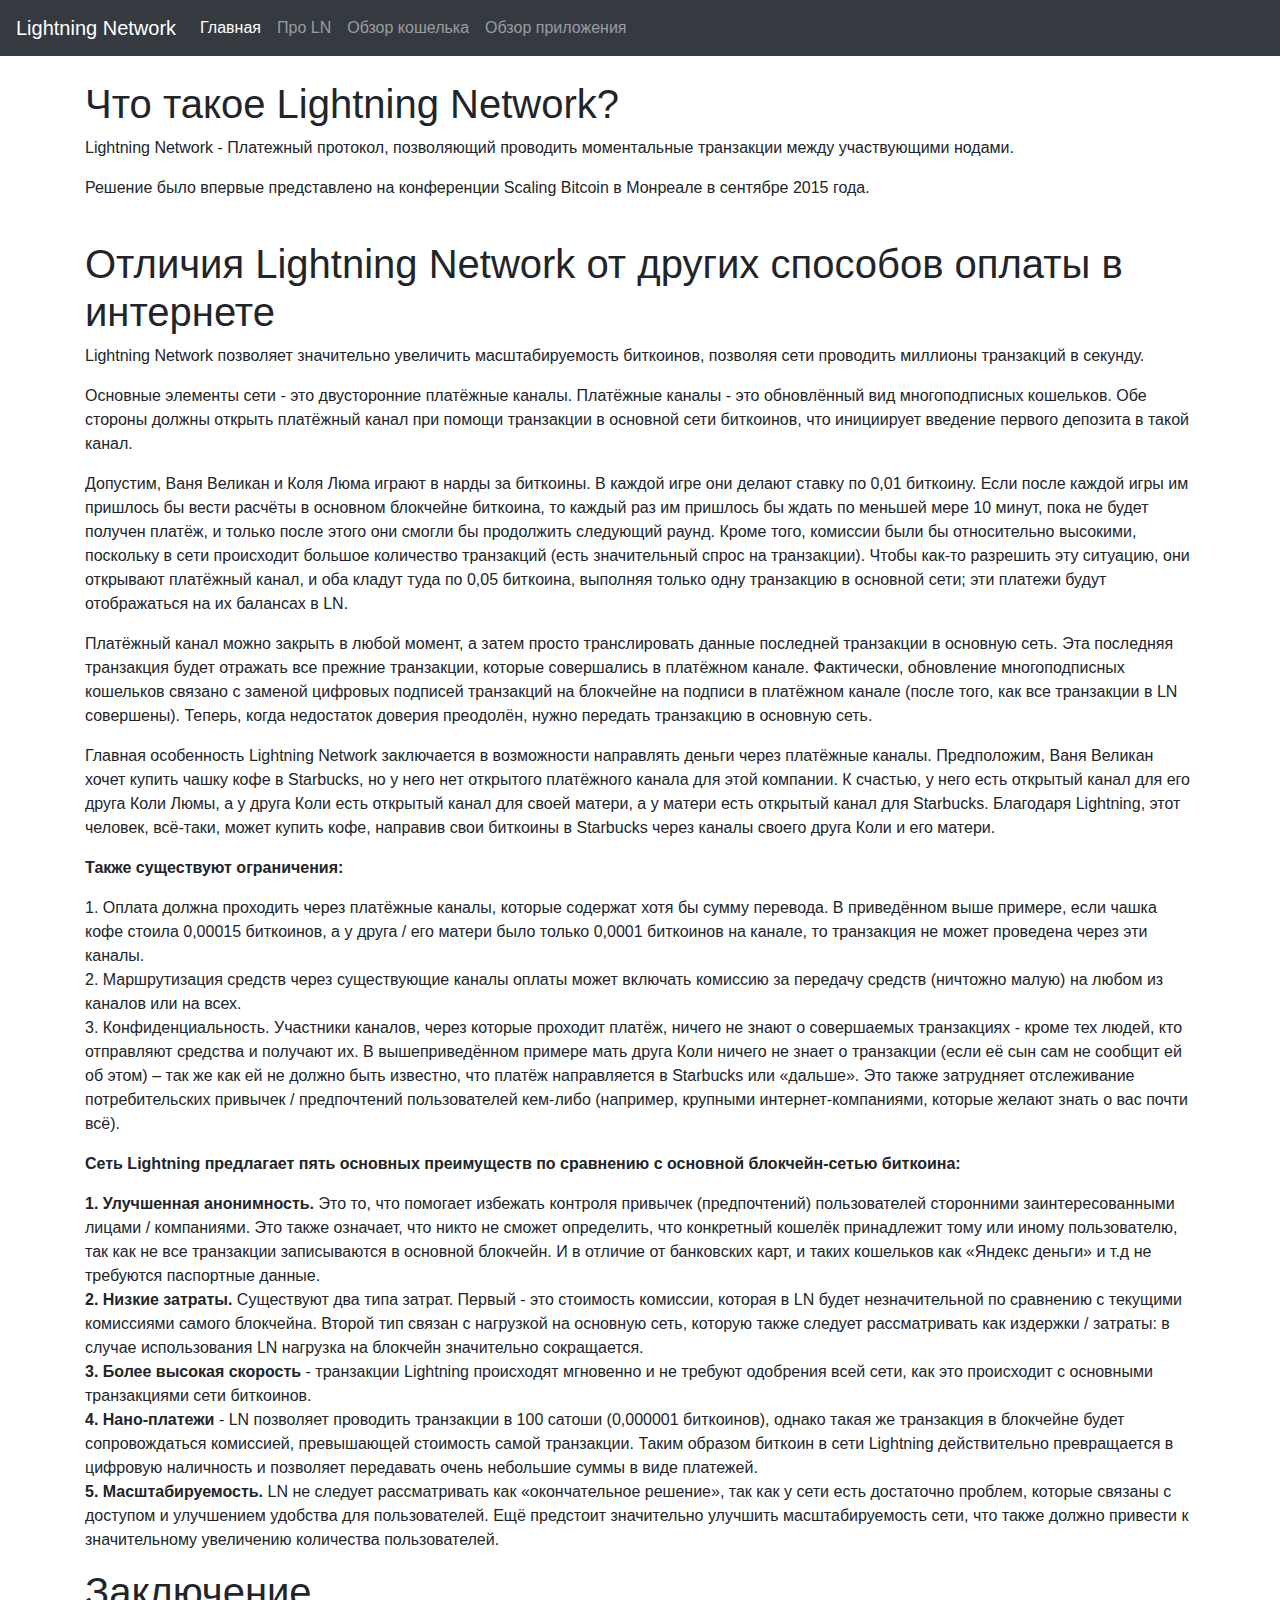
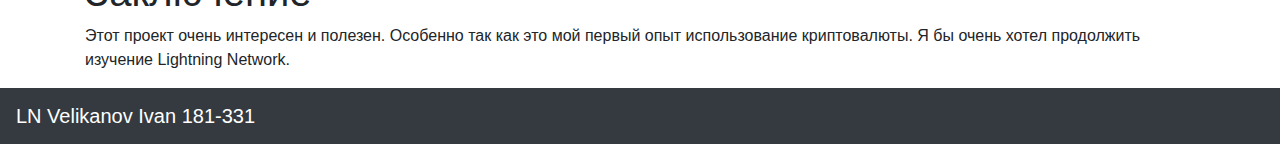
<file: about.html>
<!DOCTYPE html>
<html lang = "ru">
<head>
    <meta charset="UTF-8">
    <meta name="vievport" content="width=device-width, initial-scale=1.0">
    <meta http-equiv="X-UA-Compatible" content="ie=edge">
    <link rel="stylesheet" href="style2.css">
    <link rel="stylesheet" href="https://stackpath.bootstrapcdn.com/bootstrap/4.3.1/css/bootstrap.min.css">
    <title>ПД Lightning Network About</title>
</head>
<body>
    <nav class="navbar navbar-expand-lg navbar-dark bg-dark">
        <a class="navbar-brand" href="#">Lightning Network</a>
        <button class="navbar-toggler" type="button" data-toggle="collapse" data-target="#navbarNavAltMarkup" aria-controls="navbarNavAltMarkup" aria-expanded="false" aria-label="Toggle navigation">
          <span class="navbar-toggler-icon"></span>
        </button>
        <div class="collapse navbar-collapse" id="navbarNavAltMarkup">
          <div class="navbar-nav">
            <a class="nav-item nav-link active" href="index.html">Главная <span class="sr-only">(current)</span></a>
            <a class="nav-item nav-link" href="about.html">Про LN</a>
            <a class="nav-item nav-link" href="wallet.html">Обзор кошелька</a>
            <a class="nav-item nav-link" href="app.html">Обзор приложения</a>
            
          </div>
        </div>
      </nav>

      <div class="container">
          <br>
          <h1>Что такое Lightning Network?</h1>
          <p>
            Lightning Network - Платежный протокол, позволяющий проводить моментальные транзакции между участвующими нодами.

           <p>	 Решение было впервые представлено на конференции Scaling Bitcoin в Монреале в сентябре 2015 года.</p>
          </p><br>
          <h1>Отличия Lightning Network от других способов оплаты в интернете</h1>
          <!-- <p>Главной целью Lightning Network является масштабирование и более быстрая работа блокчейн-сетей, в частности, осуществление моментальных микроплатежей с более низкими, чем при обычных транзакциях, комиссиями.

            Если говорить просто, Lightning Network позволяет пользователям проводить транзакции напрямую между собой, не записывая информацию в публичный блокчейн. Таким образом решаются сразу две задачи: более быстрые и дешевые транзакции, а также сокращение объема данных блокчейна. Кроме того, эта технология способствует большей анонимности пользователей.</p> -->

            <p>Lightning Network позволяет значительно увеличить масштабируемость биткоинов, позволяя сети проводить миллионы транзакций в секунду.</p>
            <p>Основные элементы сети - это двусторонние платёжные каналы. Платёжные каналы - это обновлённый вид многоподписных кошельков. Обе стороны должны открыть платёжный канал при помощи транзакции в основной сети биткоинов, что инициирует введение первого депозита в такой канал.</p>
            <p>Допустим, Ваня Великан и Коля Люма играют в нарды за биткоины. В каждой игре они делают ставку по 0,01 биткоину. Если после каждой игры им пришлось бы вести расчёты в основном блокчейне биткоина, то каждый раз им пришлось бы ждать по меньшей мере 10 минут, пока не будет получен платёж, и только после этого они смогли бы продолжить следующий раунд. Кроме того, комиссии были бы относительно высокими, поскольку в сети происходит большое количество транзакций (есть значительный спрос на транзакции). Чтобы как-то разрешить эту ситуацию, они открывают платёжный канал, и оба кладут туда по 0,05 биткоина, выполняя только одну транзакцию в основной сети; эти платежи будут отображаться на их балансах в LN.</p>
            <p>Платёжный канал можно закрыть в любой момент, а затем просто транслировать данные последней транзакции в основную сеть. Эта последняя транзакция будет отражать все прежние транзакции, которые совершались в платёжном канале. Фактически, обновление многоподписных кошельков связано с заменой цифровых подписей транзакций на блокчейне на подписи в платёжном канале (после того, как все транзакции в LN совершены). Теперь, когда недостаток доверия преодолён, нужно передать транзакцию в основную сеть.</p>
            <p>Главная особенность Lightning Network заключается в возможности направлять деньги через платёжные каналы. Предположим, Ваня Великан хочет купить чашку кофе в Starbucks, но у него нет открытого платёжного канала для этой компании. К счастью, у него есть открытый канал для его друга Коли Люмы, а у друга Коли есть открытый канал для своей матери, а у матери есть открытый канал для Starbucks. Благодаря Lightning, этот человек, всё-таки, может купить кофе, направив свои биткоины в Starbucks через каналы своего друга Коли и его матери.</p>
            <p><b>Также существуют ограничения:</b></p>
            <p>1.	Оплата должна проходить через платёжные каналы, которые содержат хотя бы сумму перевода. В приведённом выше примере, если чашка кофе стоила 0,00015 биткоинов, а у друга / его матери было только 0,0001 биткоинов на канале, то транзакция не может проведена через эти каналы.<br>
2.	Маршрутизация средств через существующие каналы оплаты может включать комиссию за передачу средств (ничтожно малую) на любом из каналов или на всех.<br>
3.	Конфиденциальность. Участники каналов, через которые проходит платёж, ничего не знают о совершаемых транзакциях - кроме тех людей, кто отправляют средства и получают их. В вышеприведённом примере мать друга Коли ничего не знает о транзакции (если её сын сам не сообщит ей об этом) – так же как ей не должно быть известно, что платёж направляется в Starbucks или «дальше». Это также затрудняет отслеживание потребительских привычек / предпочтений пользователей кем-либо (например, крупными интернет-компаниями, которые желают знать о вас почти всё).
</p>
	<p><b>Сеть Lightning предлагает пять основных преимуществ по сравнению с основной блокчейн-сетью биткоина:</b></p>
	<p><b>1. Улучшенная анонимность.</b> Это то, что помогает избежать контроля привычек (предпочтений) пользователей сторонними заинтересованными лицами / компаниями. Это также означает, что никто не сможет определить, что конкретный кошелёк принадлежит тому или иному пользователю, так как не все транзакции записываются в основной блокчейн. И в отличие от банковских карт, и таких кошельков как «Яндекс деньги» и т.д не требуются паспортные данные. <br>
<b>2. Низкие затраты.</b> Существуют два типа затрат. Первый - это стоимость комиссии, которая в LN будет незначительной по сравнению с текущими комиссиями самого блокчейна. Второй тип связан с нагрузкой на основную сеть, которую также следует рассматривать как издержки / затраты: в случае использования LN нагрузка на блокчейн значительно сокращается. <br>
<b>3. Более высокая скорость </b>- транзакции Lightning происходят мгновенно и не требуют одобрения всей сети, как это происходит с основными транзакциями сети биткоинов. <br>
<b>4. Нано-платежи</b> - LN позволяет проводить транзакции в 100 сатоши (0,000001 биткоинов), однако такая же транзакция в блокчейне будет сопровождаться комиссией, превышающей стоимость самой транзакции. Таким образом биткоин в сети Lightning действительно превращается в цифровую наличность и позволяет передавать очень небольшие суммы в виде платежей. <br>
<b>5. Масштабируемость.</b> LN не следует рассматривать как «окончательное решение», так как у сети есть достаточно проблем, которые связаны с доступом и улучшением удобства для пользователей. Ещё предстоит значительно улучшить масштабируемость сети, что также должно привести к значительному увеличению количества пользователей. <br>
</p>
<h1>Заключение</h1>
<p>Этот проект очень интересен и полезен. Особенно так как это мой первый опыт использование криптовалюты. Я бы очень хотел продолжить изучение Lightning Network.</p>
      </div>
      <nav class="navbar navbar-expand-lg navbar-dark bg-dark">
            <a class="navbar-brand" href="#">LN Velikanov Ivan 181-331</a>
           
                
              </div>
            </div>
          </nav>
</body>
</html>
</file>
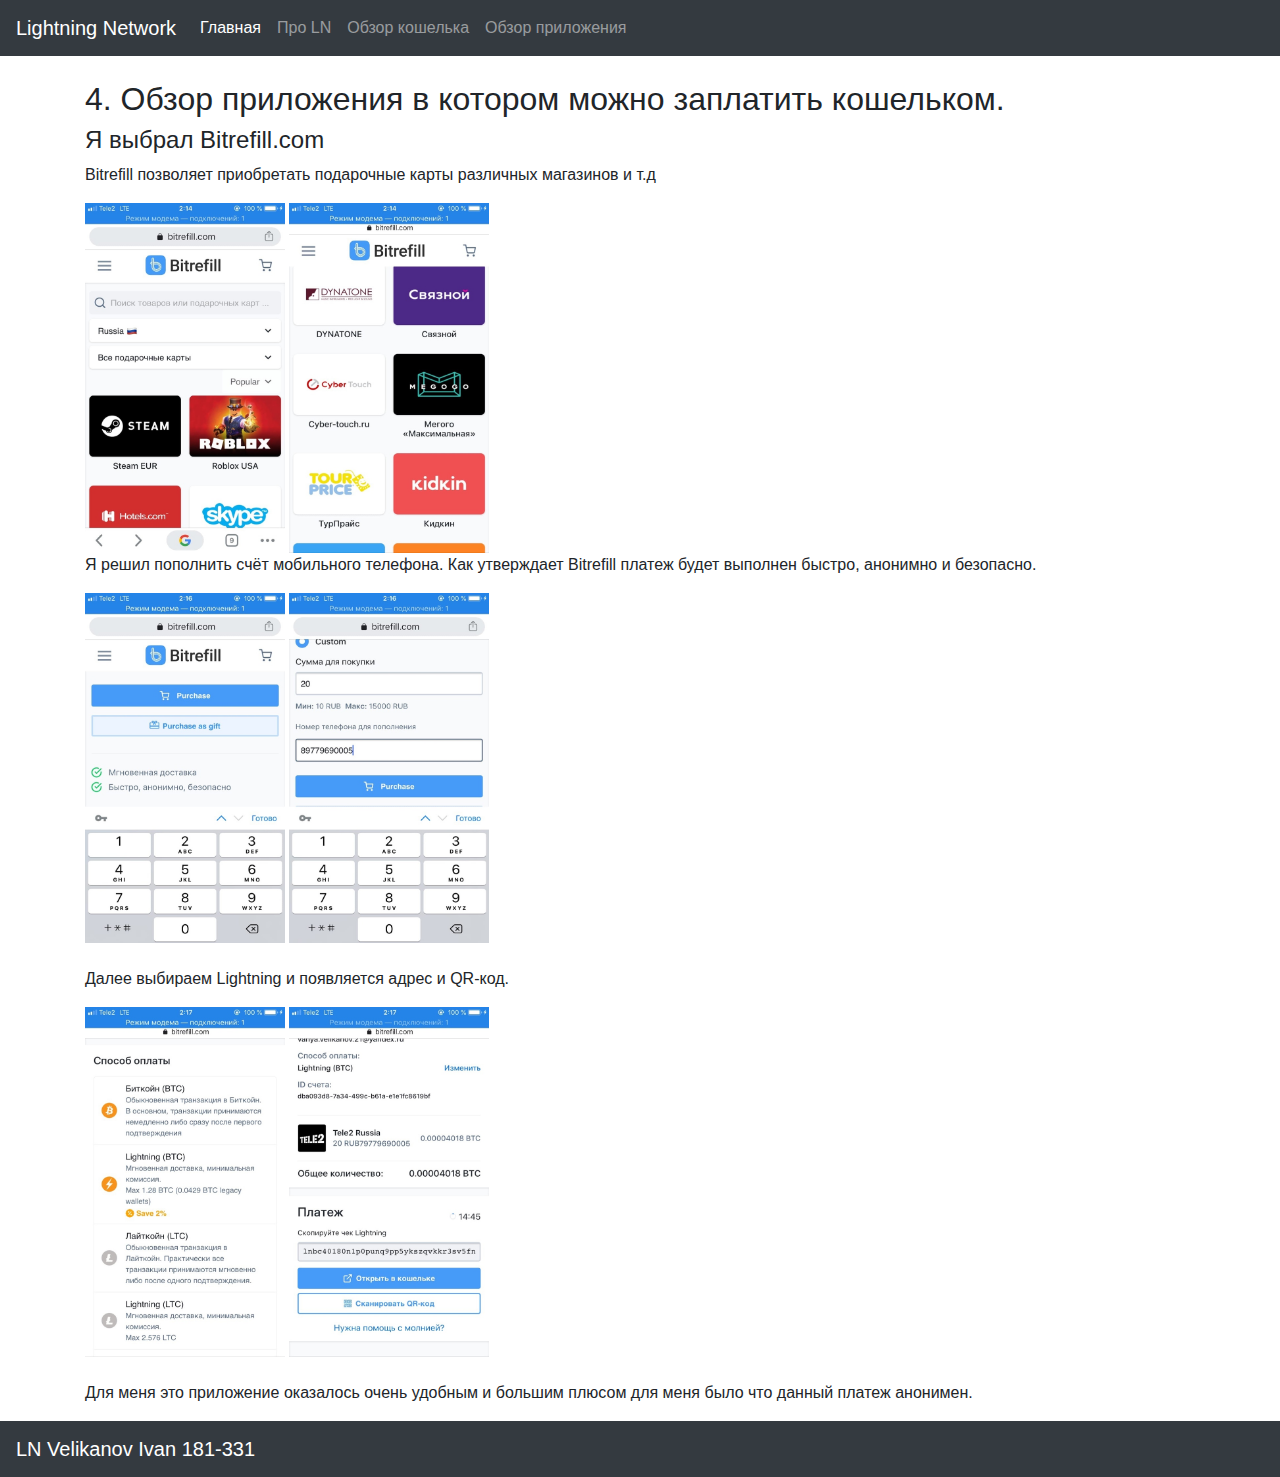
<file: app.html>
<!DOCTYPE html>
<html lang = "ru">
<head>
    <meta charset="UTF-8">
    <meta name="vievport" content="width=device-width, initial-scale=1.0">
    <meta http-equiv="X-UA-Compatible" content="ie=edge">
    <link rel="stylesheet" href="style2.css">
    <link rel="stylesheet" href="https://stackpath.bootstrapcdn.com/bootstrap/4.3.1/css/bootstrap.min.css">
    <title>ПД Lightning Network Bitrefill</title>
</head>
<body>
    <nav class="navbar navbar-expand-lg navbar-dark bg-dark">
        <a class="navbar-brand" href="#">Lightning Network</a>
        <button class="navbar-toggler" type="button" data-toggle="collapse" data-target="#navbarNavAltMarkup" aria-controls="navbarNavAltMarkup" aria-expanded="false" aria-label="Toggle navigation">
          <span class="navbar-toggler-icon"></span>
        </button>
        <div class="collapse navbar-collapse" id="navbarNavAltMarkup">
          <div class="navbar-nav">
            <a class="nav-item nav-link active" href="index.html">Главная <span class="sr-only">(current)</span></a>
            <a class="nav-item nav-link" href="about.html">Про LN</a>
            <a class="nav-item nav-link" href="wallet.html">Обзор кошелька</a>
            <a class="nav-item nav-link" href="app.html">Обзор приложения</a>
            
          </div>
        </div>
      </nav>

      <div class="container">
        <br>
  <h2>4.  Обзор приложения в котором можно заплатить кошельком.</h2>
    <h4>Я выбрал Bitrefill.com</h4>
      <p>Bitrefill позволяет приобретать подарочные карты различных магазинов и т.д</p>
      <img src="img/11.jpg" class="imgLN" alt=""> 
      <img src="img/10.jpg" class="imgLN" alt=""><br>

      <p>Я решил пополнить счёт мобильного телефона. Как утверждает Bitrefill платеж будет выполнен быстро, анонимно и безопасно. </p>
      <img src="img/12.jpg" class="imgLN" alt=""> 
      <img src="img/13.jpg" class="imgLN" alt=""><br>

      <br>
      <p>Далее выбираем Lightning и появляется адрес и QR-код. </p>

      <img src="img/14.jpg" class="imgLN" alt=""> 
      <img src="img/15.jpg" class="imgLN" alt=""><br>

      <br>
      <p>Для меня это приложение оказалось очень удобным и большим плюсом для меня было что данный платеж анонимен.</p>



      </div>
      <nav class="navbar navbar-expand-lg navbar-dark bg-dark">
            <a class="navbar-brand" href="#">LN Velikanov Ivan 181-331</a>
           
                
              </div>
            </div>
          </nav>
    </body>
    </html>
</file>
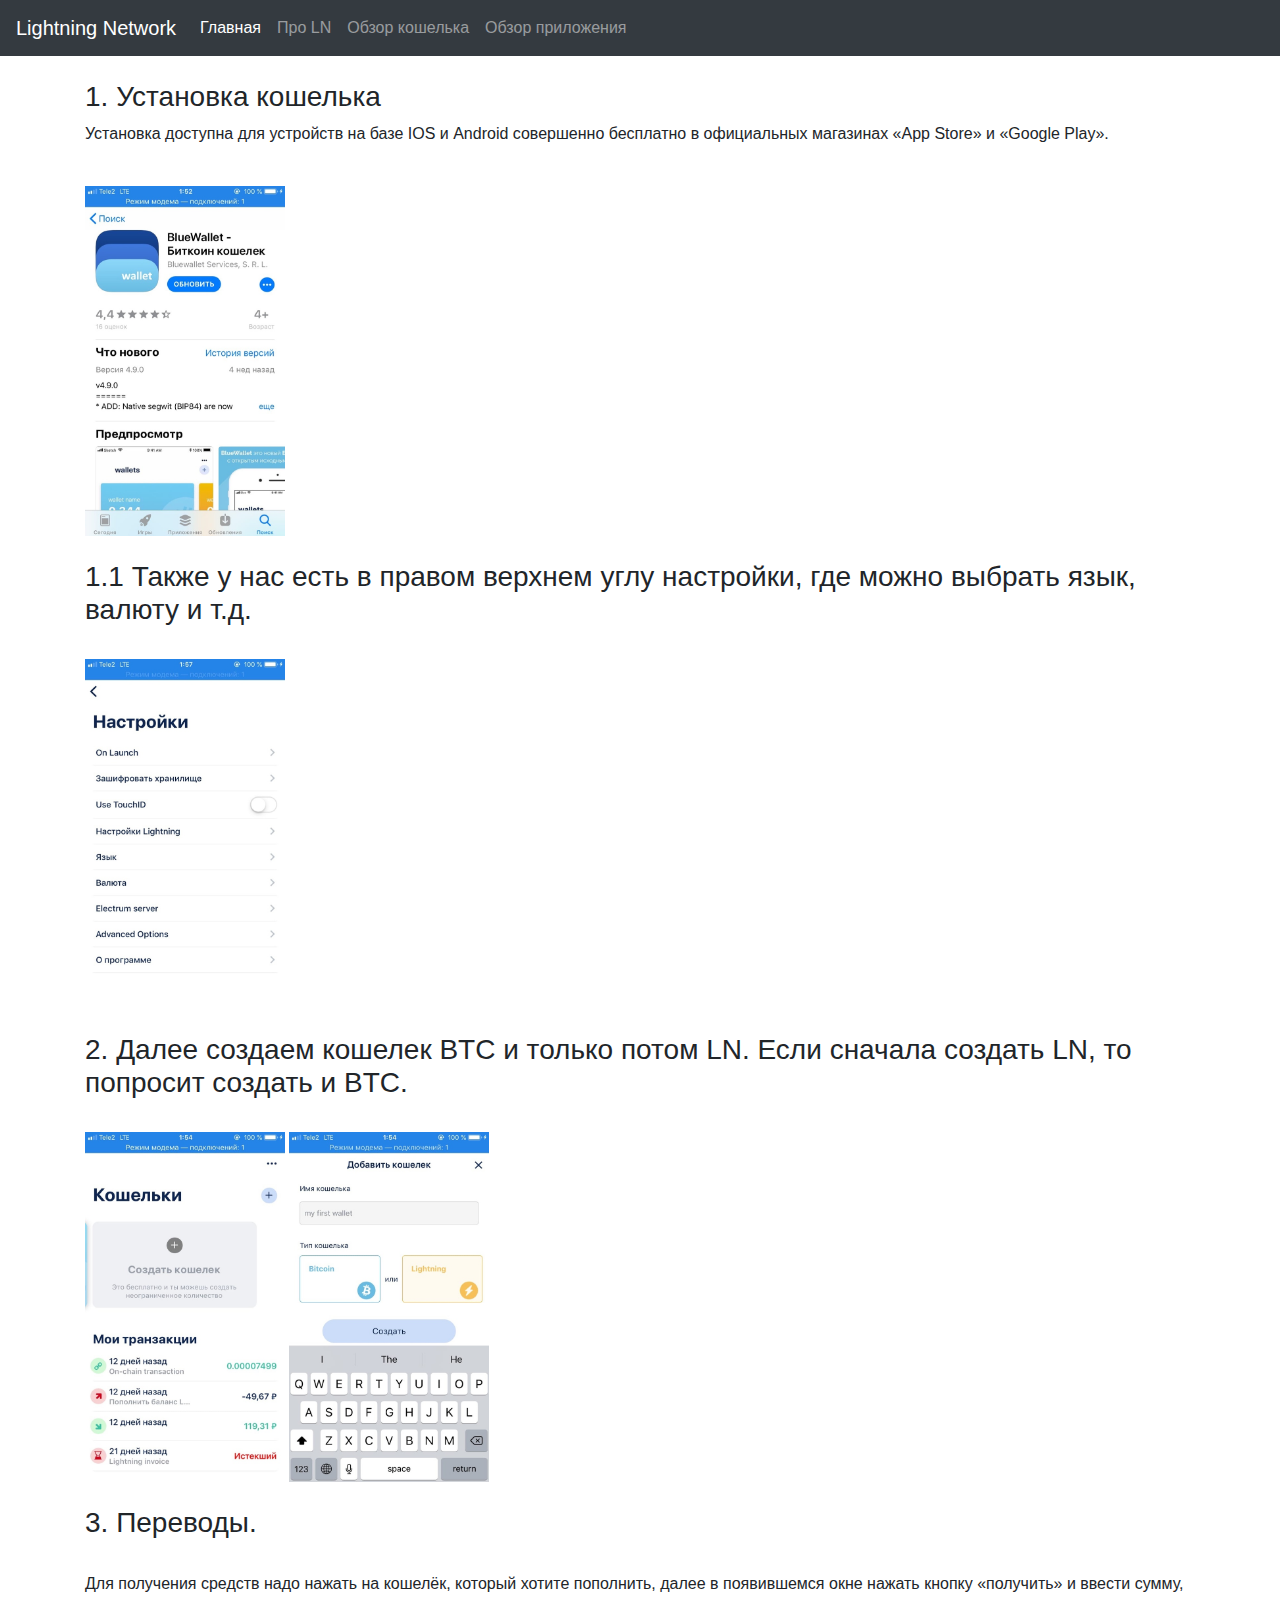
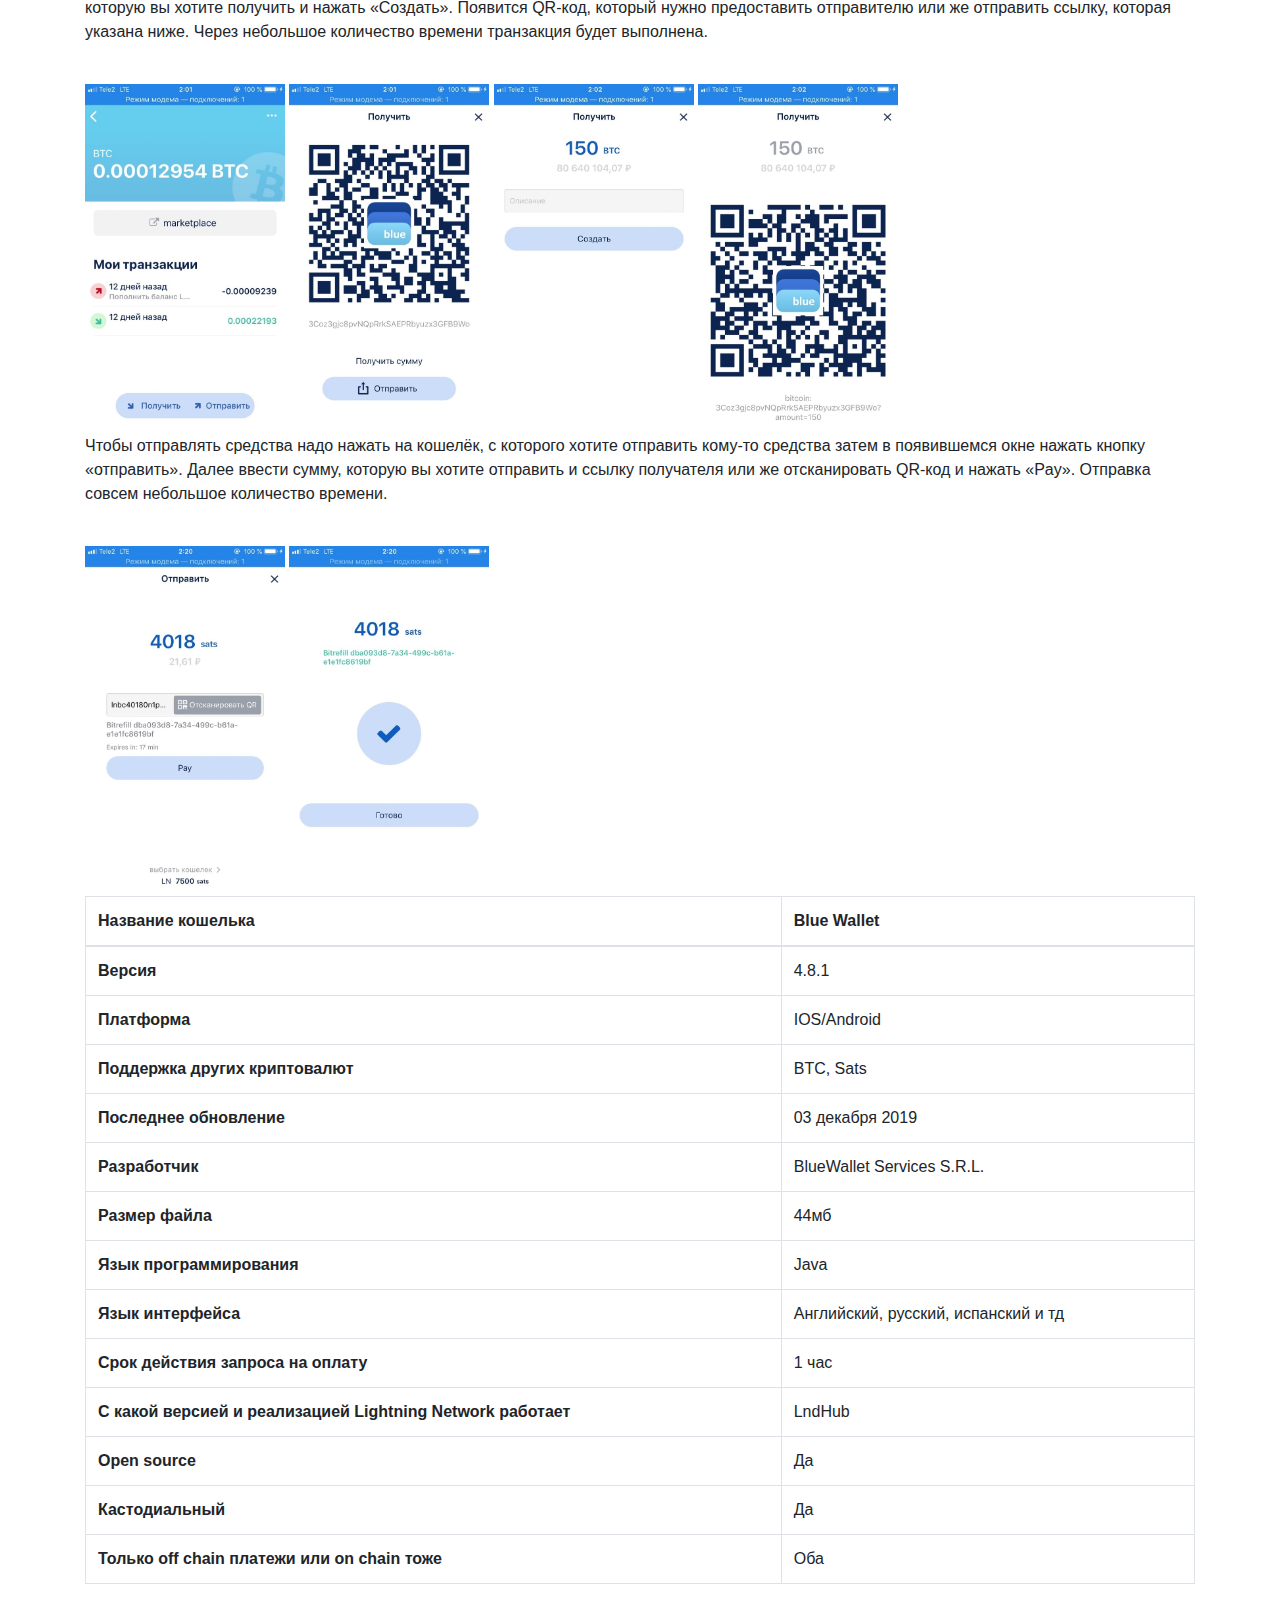
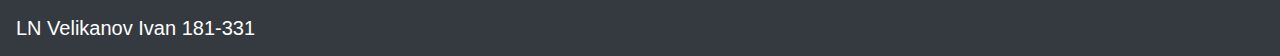
<file: wallet.html>
<!DOCTYPE html>
<html lang = "ru">
<head>
    <meta charset="UTF-8">
    <meta name="vievport" content="width=device-width, initial-scale=1.0">
    <meta http-equiv="X-UA-Compatible" content="ie=edge">
    <link rel="stylesheet" href="style2.css">
    <link rel="stylesheet" href="https://stackpath.bootstrapcdn.com/bootstrap/4.3.1/css/bootstrap.min.css">
    <title>ПД Lightning Network BlueWallet</title>
</head>
<body>
    <nav class="navbar navbar-expand-lg navbar-dark bg-dark">
        <a class="navbar-brand" href="#">Lightning Network</a>
        <button class="navbar-toggler" type="button" data-toggle="collapse" data-target="#navbarNavAltMarkup" aria-controls="navbarNavAltMarkup" aria-expanded="false" aria-label="Toggle navigation">
          <span class="navbar-toggler-icon"></span>
        </button>
        <div class="collapse navbar-collapse" id="navbarNavAltMarkup">
          <div class="navbar-nav">
            <a class="nav-item nav-link active" href="index.html">Главная <span class="sr-only">(current)</span></a>
            <a class="nav-item nav-link" href="about.html">Про LN</a>
            <a class="nav-item nav-link" href="wallet.html">Обзор кошелька</a>
            <a class="nav-item nav-link" href="app.html">Обзор приложения</a>
            
          </div>
        </div>
      </nav>

      <div class="container">
        <br>
        <h3>1. Установка кошелька</h3>
          <p>Установка доступна для устройств на базе IOS и Android совершенно бесплатно в официальных магазинах «App Store» и «Google Play».</p><br>
          <img src="img/1.jpg" alt=""  class="imgLN"><br>
          <br><h3>1.1 Также у нас есть в правом верхнем углу настройки, где можно выбрать язык, валюту и т.д.</h3><br>
          <img src="img/5.jpg" alt="" class="imgLN"><br>
          <br><h3>2. Далее создаем кошелек BTC и только потом LN. Если сначала создать LN, то попросит создать и BTC.</h3><br>
          <img src="img/2.jpg" alt="" class="imgLN">                <img src="img/3.jpg" alt="" class="imgLN"><br>
          <br><h3>3. Переводы.</h3><br>
          <p>Для получения средств надо нажать на кошелёк, который хотите пополнить, далее в появившемся окне нажать кнопку «получить» и ввести сумму, которую вы хотите получить и нажать «Создать». Появится QR-код, который нужно предоставить отправителю или же отправить ссылку, которая указана ниже. Через небольшое количество времени транзакция будет выполнена. </p><br>
          <img src="img/6.jpg" class="imgLN" alt=""> 
          <img src="img/7.jpg" class="imgLN" alt=""> 
          <img src="img/8.jpg" class="imgLN" alt=""> 
          <img src="img/9.jpg" class="imgLN" alt="">
          <br>
          <p>Чтобы отправлять средства надо нажать на кошелёк, с которого хотите отправить кому-то средства затем в появившемся окне нажать кнопку «отправить». Далее ввести сумму, которую вы хотите отправить и ссылку получателя или же отсканировать QR-код и нажать «Pay». Отправка совсем небольшое количество времени.</p><br>
          <img src="img/16.jpg" class="imgLN" alt=""> 
          <img src="img/17.jpg" class="imgLN" alt="">
          <br>


          <table class="table table-bordered">
        <thead>
            <tr>
                <th scope="col">Название кошелька </th>
                
                <th scope="col">Blue Wallet</th>
            </tr>
        </thead>
        <tbody>
            <tr>
                <th scope="row">Версия</th>
               
                <td>4.8.1</td>
            </tr>
            <tr>
                <th scope="row">Платформа</th>
                
                <td>IOS/Android</td>
            </tr>
             <tr>
                <th scope="row">Поддержка других криптовалют </th>
                
                <td>BTC, Sats</td>
            </tr>
            <tr>
                <th scope="row">Последнее обновление</th>
               
                <td>03 декабря 2019</td>
            </tr>
            <tr>
                <th scope="row">Разработчик</th>
                
                <td>BlueWallet Services S.R.L.</td>
            </tr>
            <tr>
                <th scope="row">Размер файла</th>
                
                <td>44мб</td>
            </tr>
            <tr>
                <th scope="row">Язык программирования</th>
                
                <td>Java</td>
            </tr>
            <tr>
                <th scope="row">Язык интерфейса</th>
                
                <td>Английский, русский, испанский и тд</td>
            </tr>
            <tr>
                <th scope="row">Срок действия запроса на оплату </th>
                
                <td>1 час</td>
            </tr>
            <tr>
                <th scope="row">С какой версией и реализацией Lightning Network работает</th>
               
                <td>LndHub</td>
            </tr>
            <tr>
                <th scope="row">Open source</th>
                
                <td>Да</td>
            </tr>
            <tr>
                <th scope="row">Кастодиальный</th>
               
                <td>Да</td>
            </tr>
           
            <tr>
                <th scope="row">Только off chain платежи или on chain тоже</th>
                
                <td>Оба</td>
            </tr>
        </tbody>
    </table>


      </div>
      <nav class="navbar navbar-expand-lg navbar-dark bg-dark">
            <a class="navbar-brand" href="#">LN Velikanov Ivan 181-331</a>
           
                
              </div>
            </div>
          </nav>
    </body>
    </html>
</file>
<file: style2.css>
body {
	background-color: #e0e0e0;
}


.imgLN {
	height: 350px;
	width: 200px;
}
</file>
